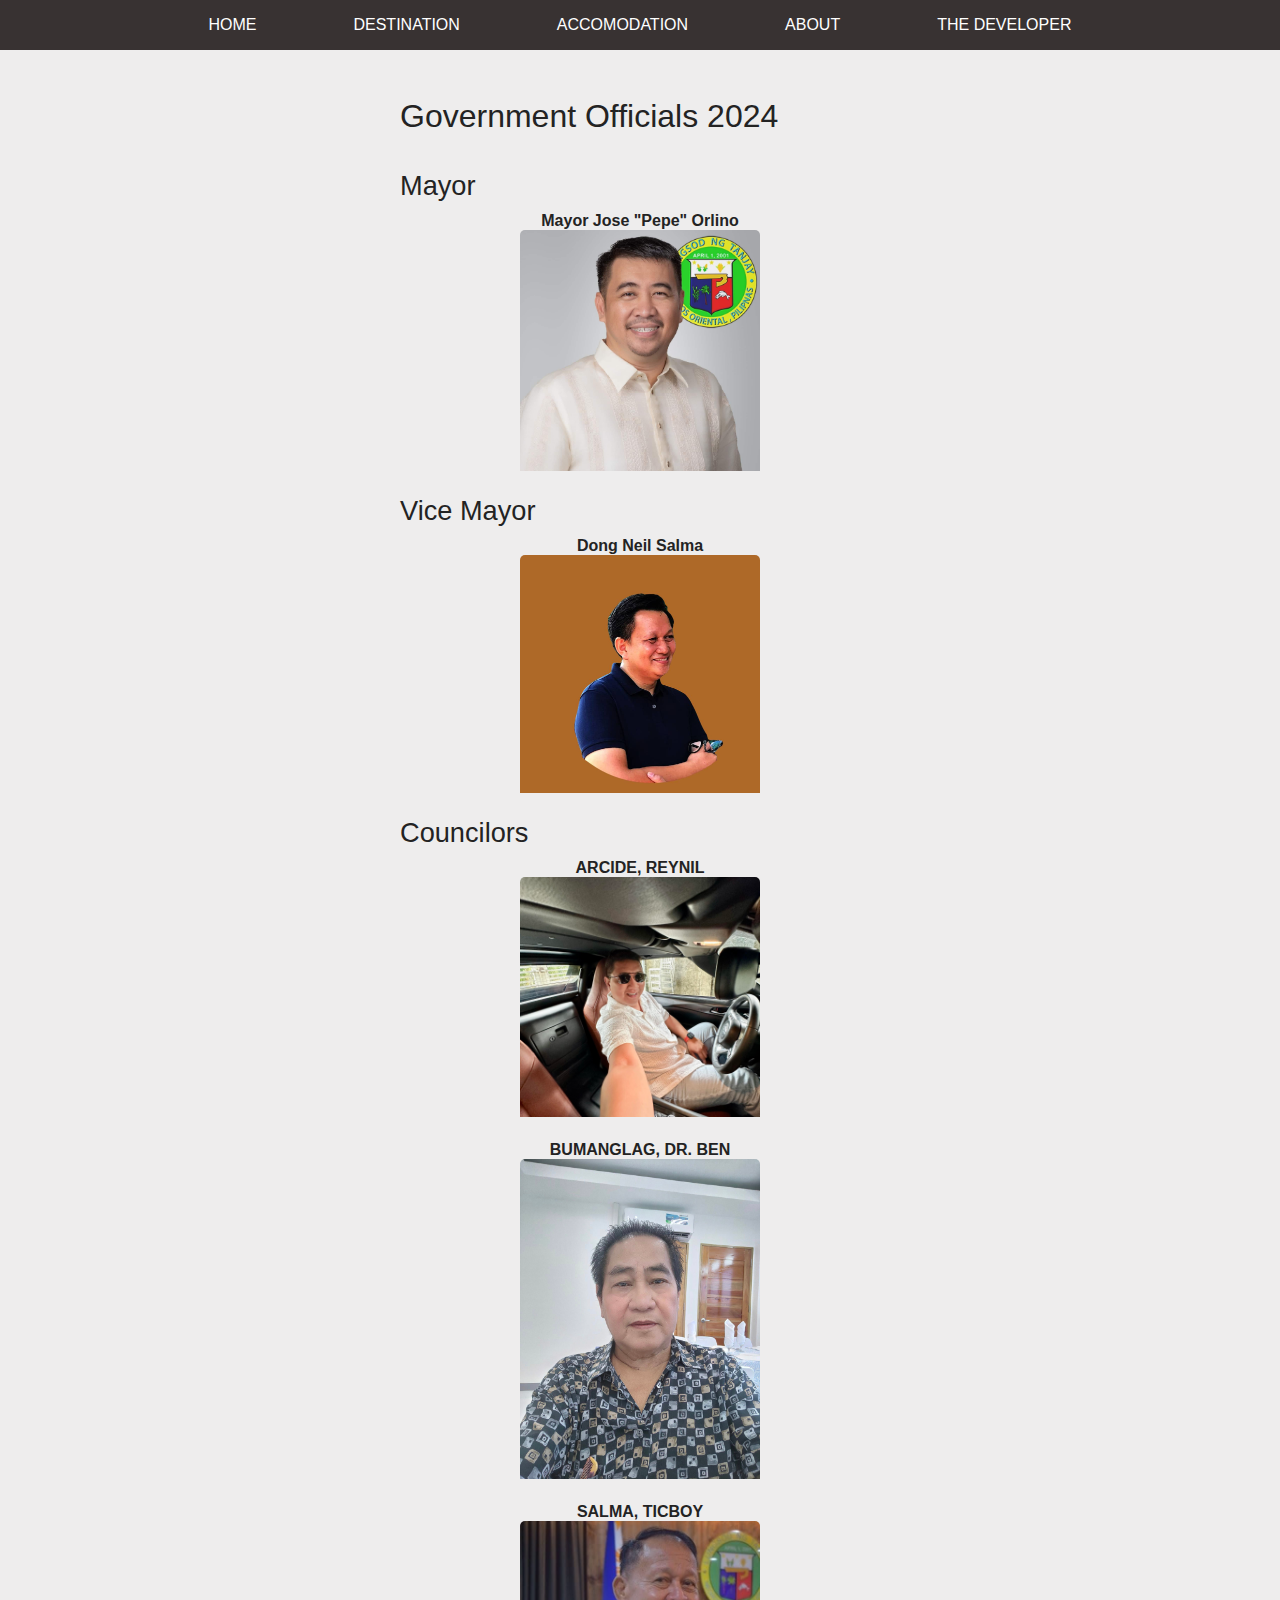
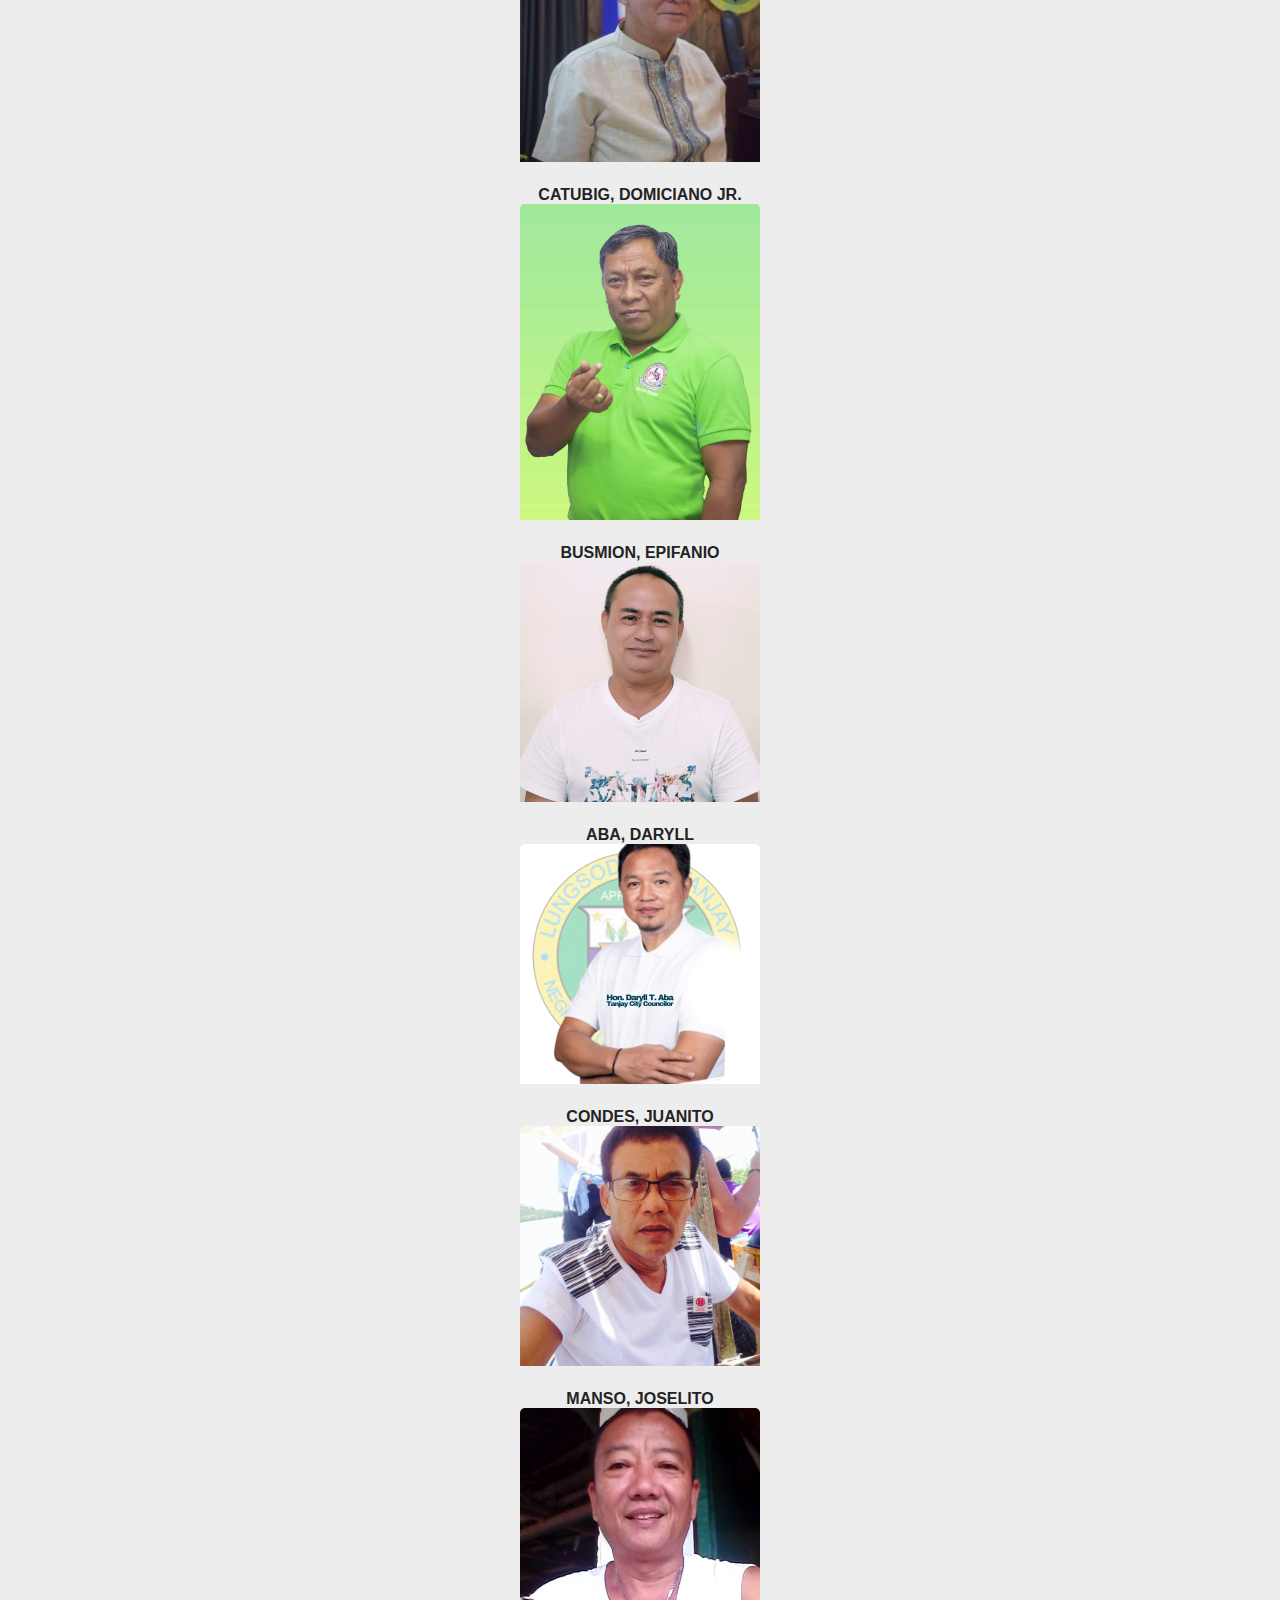
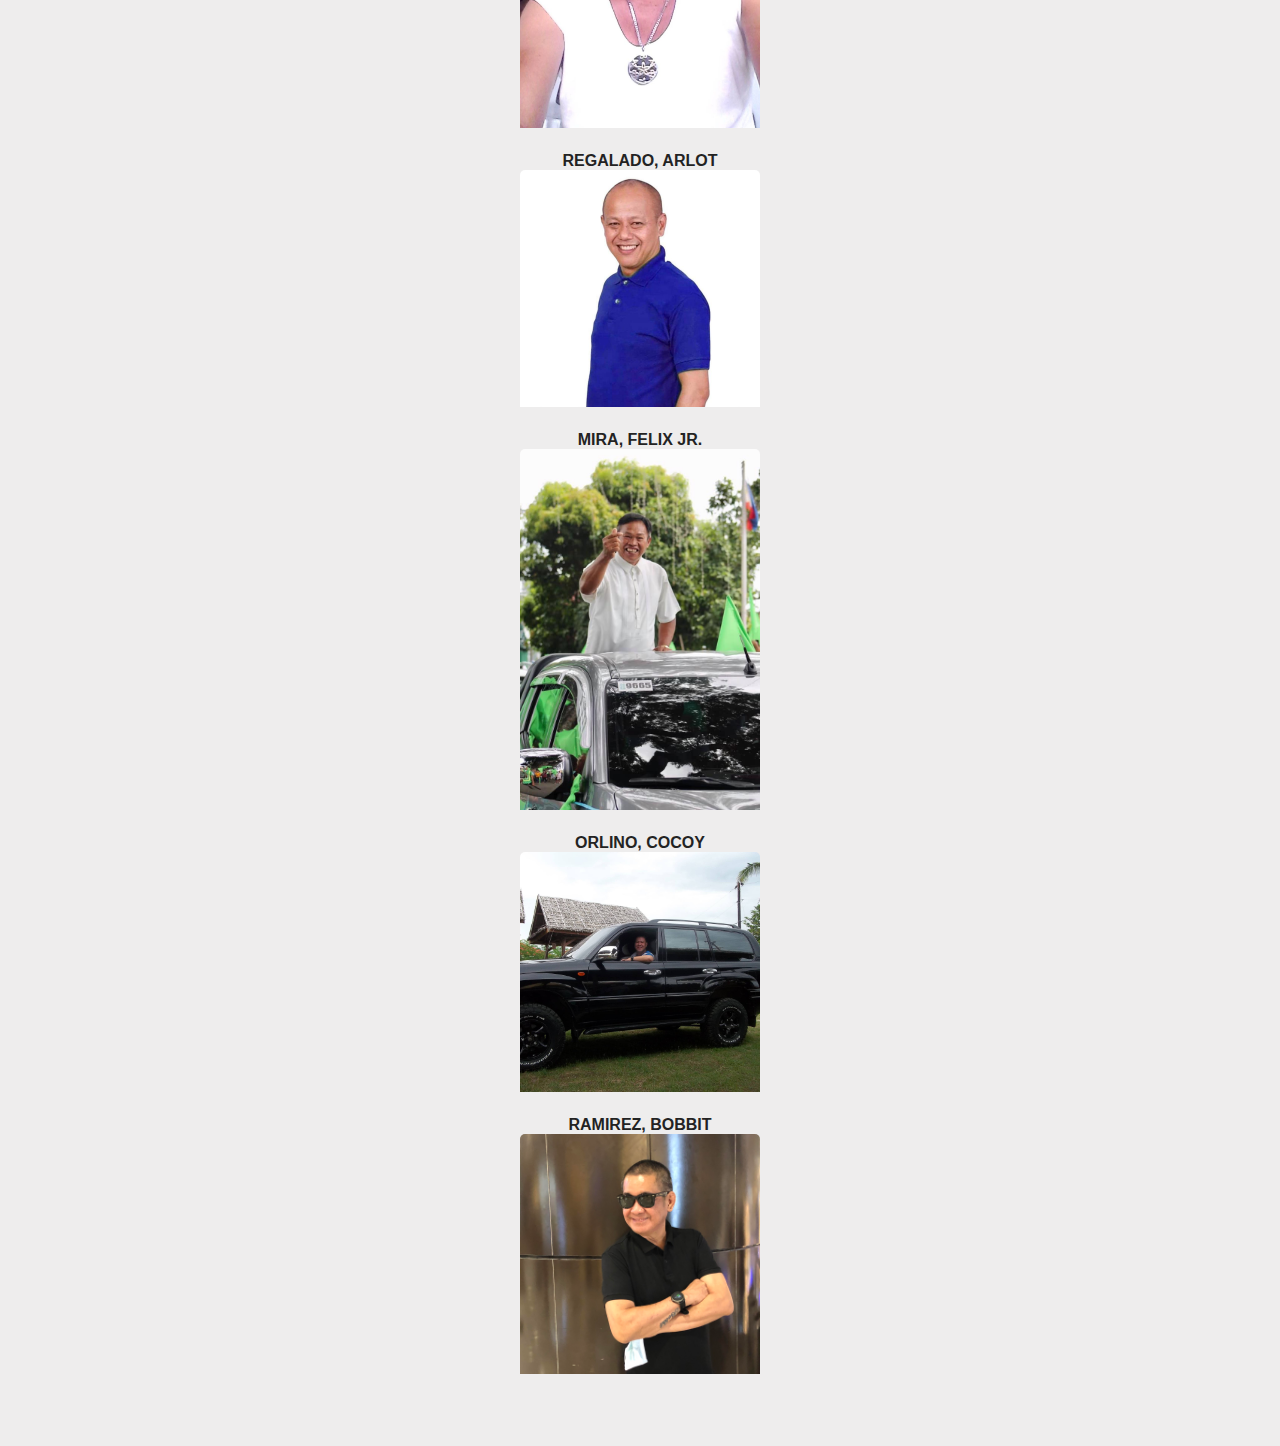
<file: about-government.html>
<!DOCTYPE html>
<html lang="en">
<head>
    <meta charset="UTF-8">
    <meta name="viewport" content="width=device-width, initial-scale=1.0">
    <link rel="stylesheet" href="css/destination-resort.css">
    <title>Tourism</title>
</head>
<body>
    <div class="nav-links">
        <ul class="nav-bar">
            <li class="home"><a href="index.html">home</a></li>
            <li class="destination"><a href="destination.html">destination</a></li>
            <li class="accomodation"><a href="accomodation.html">accomodation</a></li>
            <li class="accomodation"><a href="about.html">about</a></li>
            <li class="the-developer"><a href="developer.html">the developer</a></li>
        </ul>
    </div>
    
    <div id="main">
        <h1 class="title">Government Officials 2024</h1>
        <div class="entry">
            <h2 class="entry-title">Mayor</h2>
            <h4 class="description bold">Mayor Jose "Pepe" Orlino</h4>
            <img src="Images/mayor.jpg" alt="" srcset="" width="50%">
        </div>
        
        <div class="entry">
            <h2 class="entry-title">Vice Mayor</h2>
            <h4 class="description bold">Dong Neil Salma</h4>
            <img src="Images/vice-mayor.jpg" alt="" srcset="" width="50%">
        </div>
        <div class="entry">
            <h2 class="entry-title">Councilors</h2>
            <h4 class="description bold">ARCIDE, REYNIL</h4>
            <img src="Images/arcide.jpg" alt="" srcset="" width="50%">
            <h4 class="description bold">BUMANGLAG, DR. BEN</h4>
            <img src="Images/bumanglag.jpg" alt="" srcset="" width="50%">
            <h4 class="description bold">SALMA, TICBOY</h4>
            <img src="Images/salma.jpg" alt="" srcset="" width="50%">
            <h4 class="description bold">CATUBIG, DOMICIANO JR.</h4>
            <img src="Images/catubig.jpg" alt="" srcset="" width="50%">
            <h4 class="description bold">BUSMION, EPIFANIO</h4>
            <img src="Images/busmion.jpg" alt="" srcset="" width="50%">
            <h4 class="description bold">ABA, DARYLL</h4>
            <img src="Images/aba.jpg" alt="" srcset="" width="50%">
            <h4 class="description bold">CONDES, JUANITO</h4>
            <img src="Images/condes.jpg" alt="" srcset="" width="50%">
            <h4 class="description bold">MANSO, JOSELITO</h4>
            <img src="Images/manso.jpg" alt="" srcset="" width="50%">
            <h4 class="description bold">REGALADO, ARLOT </h4>
            <img src="Images/regalado.jpg" alt="" srcset="" width="50%">
            <h4 class="description bold">MIRA, FELIX JR. </h4>
            <img src="Images/mira.jpg" alt="" srcset="" width="50%">
            <h4 class="description bold">ORLINO, COCOY</h4>
            <img src="Images/orlino.jpg" alt="" srcset="" width="50%">
            <h4 class="description bold">RAMIREZ, BOBBIT </h4>
            <img src="Images/ramirez.jpg" alt="" srcset="" width="50%">
        </div>

    </div>
</body>
</html>
</file>
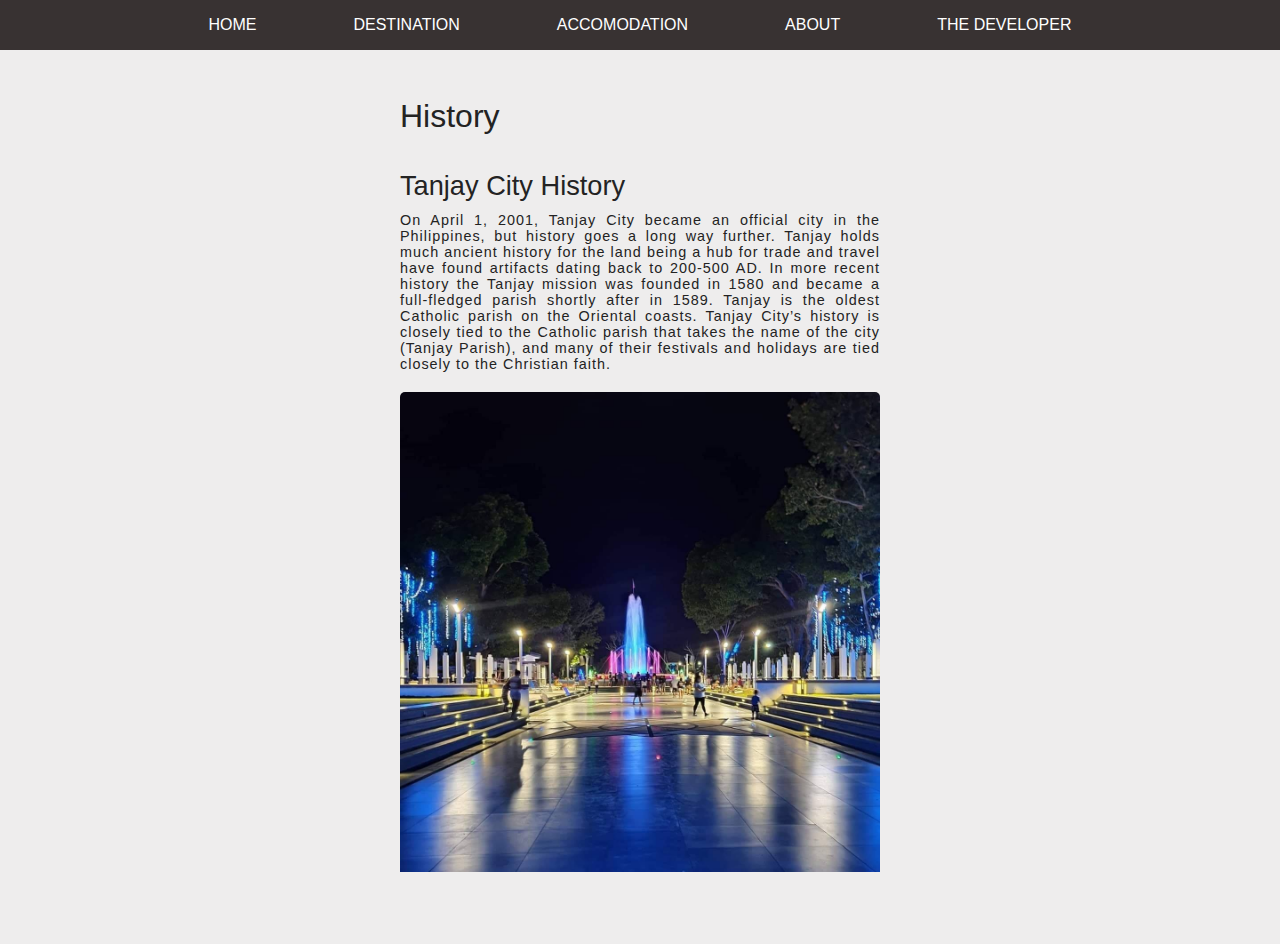
<file: about-history.html>
<!DOCTYPE html>
<html lang="en">
<head>
    <meta charset="UTF-8">
    <meta name="viewport" content="width=device-width, initial-scale=1.0">
    <link rel="stylesheet" href="css/destination-resort.css">
    <title>Tourism</title>
</head>
<body>
    <div class="nav-links">
        <ul class="nav-bar">
            <li class="home"><a href="index.html">home</a></li>
            <li class="destination"><a href="destination.html">destination</a></li>
            <li class="accomodation"><a href="accomodation.html">accomodation</a></li>
            <li class="accomodation"><a href="about.html">about</a></li>
            <li class="the-developer"><a href="developer.html">the developer</a></li>
        </ul>
    </div>
    
    <div id="main">
        <h1 class="title">History</h1>
        <div class="entry">
            <h2 class="entry-title">Tanjay City History</h2>
            <p class="description">On April 1, 2001, Tanjay City became an official city in the Philippines, but history goes a long way further. Tanjay holds much ancient history for the land being a hub for trade and travel have found artifacts dating back to 200-500 AD. In more recent history the Tanjay mission was founded in 1580 and became a full-fledged parish shortly after in 1589. Tanjay is the oldest Catholic parish on the Oriental coasts. Tanjay City’s history is closely tied to the Catholic parish that takes the name of the city (Tanjay Parish), and many of their festivals and holidays are tied closely to the Christian faith.</p>
            <img src="Images/rizal-park.jpg" alt="" srcset="" width="100%">
        </div>
    </div>
</body>
</html>
</file>
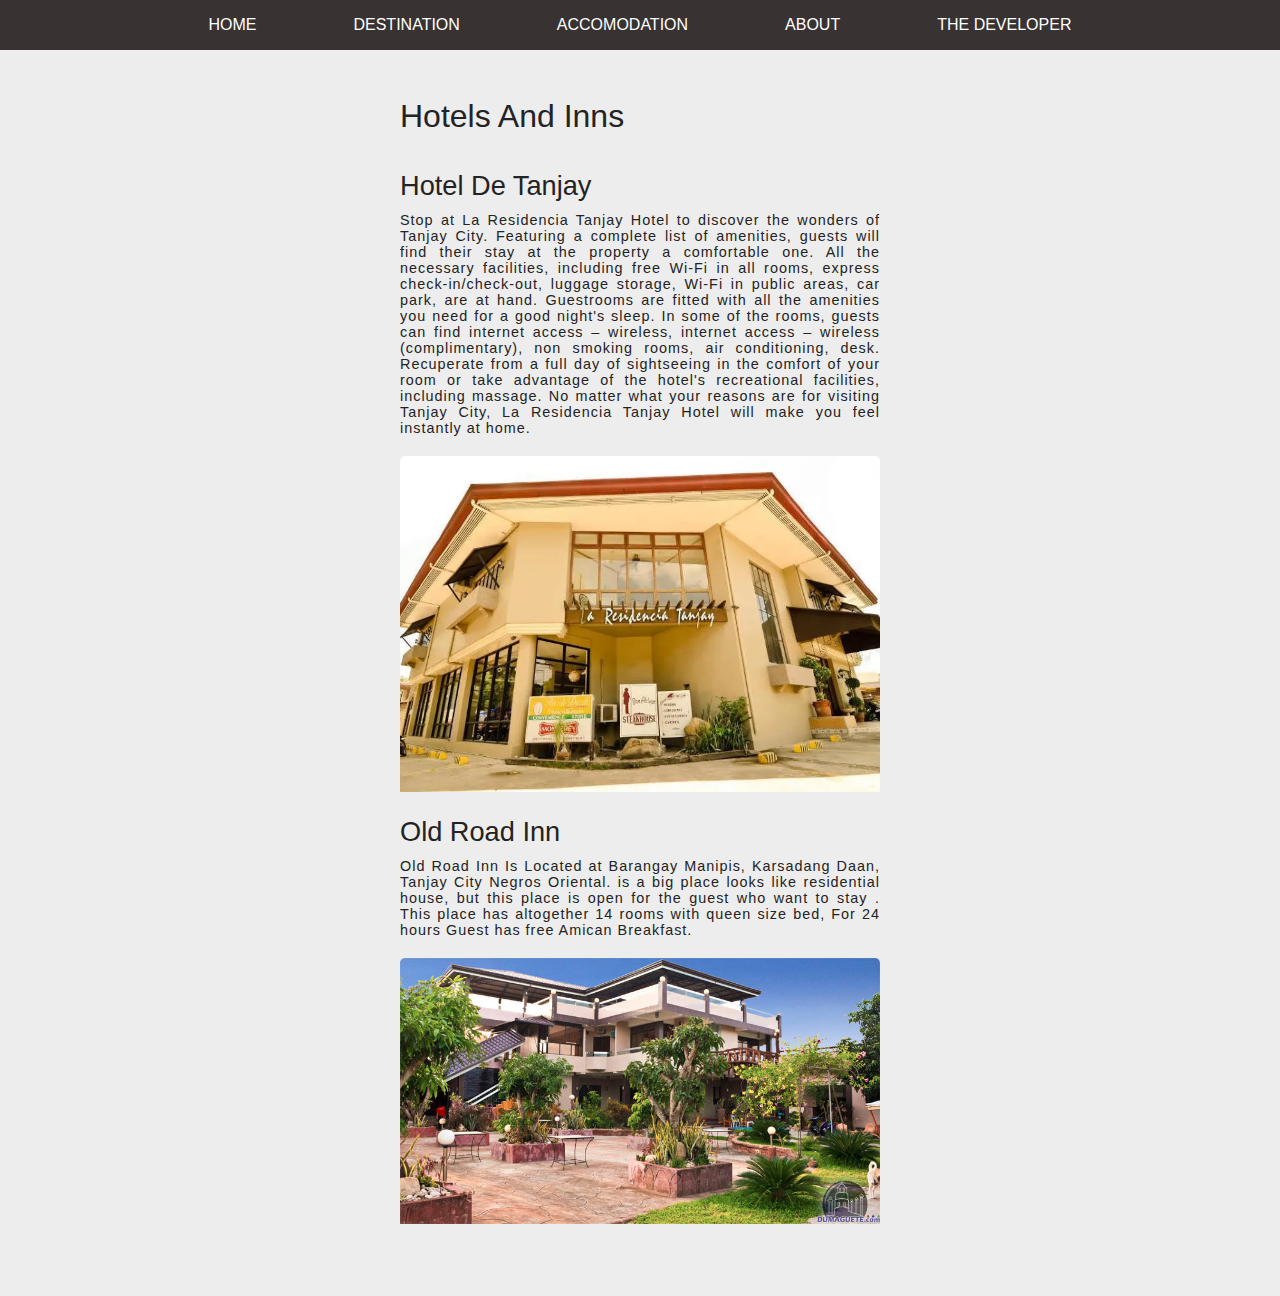
<file: accomodation-hotels.html>
<!DOCTYPE html>
<html lang="en">
<head>
    <meta charset="UTF-8">
    <meta name="viewport" content="width=device-width, initial-scale=1.0">
    <link rel="stylesheet" href="css/destination-resort.css">
    <title>Tourism</title>
</head>
<body>
    <div class="nav-links">
        <ul class="nav-bar">
            <li class="home"><a href="index.html">home</a></li>
            <li class="destination"><a href="destination.html">destination</a></li>
            <li class="accomodation"><a href="accomodation.html">accomodation</a></li>
            <li class="accomodation"><a href="about.html">about</a></li>
            <li class="the-developer"><a href="developer.html">the developer</a></li>
        </ul>
    </div>
    
    <div id="main">
        <h1 class="title">Hotels and Inns</h1>
        <div class="entry">
            <h2 class="entry-title">hotel de tanjay</h2>
            <p class="description">Stop at La Residencia Tanjay Hotel to discover the wonders of Tanjay City. Featuring a complete list of amenities, guests will find their stay at the property a comfortable one. All the necessary facilities, including free Wi-Fi in all rooms, express check-in/check-out, luggage storage, Wi-Fi in public areas, car park, are at hand. Guestrooms are fitted with all the amenities you need for a good night's sleep. In some of the rooms, guests can find internet access – wireless, internet access – wireless (complimentary), non smoking rooms, air conditioning, desk. Recuperate from a full day of sightseeing in the comfort of your room or take advantage of the hotel's recreational facilities, including massage. No matter what your reasons are for visiting Tanjay City, La Residencia Tanjay Hotel will make you feel instantly at home.</p>
            <img src="Images/hotel-de-tanjay.jpg" alt="" srcset="" width="100%">
        </div>
        <div class="entry">
            <h2 class="entry-title">old road inn</h2>
            <p class="description">Old Road Inn Is Located at Barangay Manipis, Karsadang Daan, Tanjay City Negros Oriental. is a big place looks like residential house, but this place is open for the guest who want to stay . This place has altogether 14 rooms with queen size bed, For 24 hours Guest has free Amican Breakfast.</p>
            <img src="Images/old-road-inn.jpg" alt="" srcset="" width="100%">
        </div>
    </div>
</body>
</html>
</file>
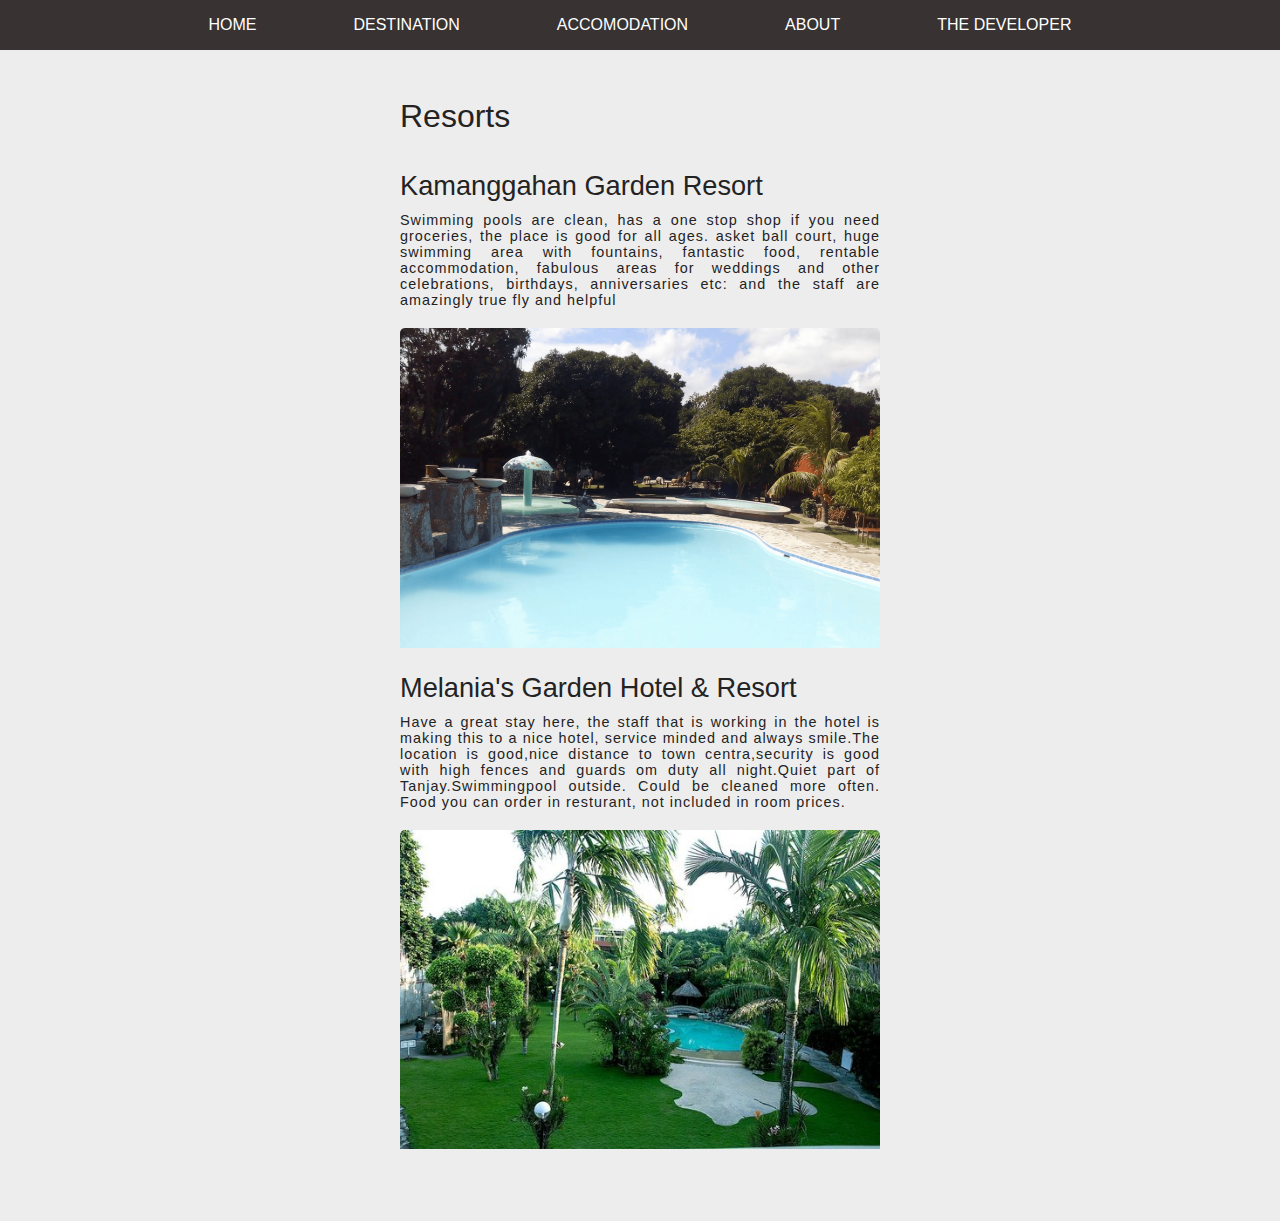
<file: desstination-resort.html>
<!DOCTYPE html>
<html lang="en">
<head>
    <meta charset="UTF-8">
    <meta name="viewport" content="width=device-width, initial-scale=1.0">
    <link rel="stylesheet" href="css/destination-resort.css">
    <title>Tourism</title>
</head>
<body>
    <div class="nav-links">
        <ul class="nav-bar">
            <li class="home"><a href="index.html">home</a></li>
            <li class="destination"><a href="destination.html">destination</a></li>
            <li class="accomodation"><a href="accomodation.html">accomodation</a></li>
            <li class="accomodation"><a href="about.html">about</a></li>
            <li class="the-developer"><a href="developer.html">the developer</a></li>
        </ul>
    </div>
    <div id="main">
        <h1 class="title">Resorts</h1>
        <div class="entry">
            <h2 class="entry-title">kamanggahan Garden Resort</h2>
            <p class="description">Swimming pools are clean, has a one stop shop if you need groceries, the place is good for all ages. asket ball court, huge swimming area with fountains, fantastic food, rentable accommodation, fabulous areas for weddings and other celebrations, birthdays, anniversaries etc: and the staff are amazingly true fly and helpful</p>
            <img src="Images/kamanggahan.jpg" alt="" srcset="" width="100%">
        </div>
        
        <div class="entry">
            <h2 class="entry-title">melania's garden hotel & resort</h2>
            <p class="description">Have a great stay here, the staff that is working in the hotel is making this to a nice hotel, service minded and always smile.The location is good,nice distance to town centra,security is good with high fences and guards om duty all night.Quiet part of Tanjay.Swimmingpool outside. Could be cleaned more often.
                Food you can order in resturant, not included in room prices.</p>
            <img src="Images/melanias.jpg" alt="" srcset="" width="100%">
        </div>
        
    </div>
</body>
</html>
</file>
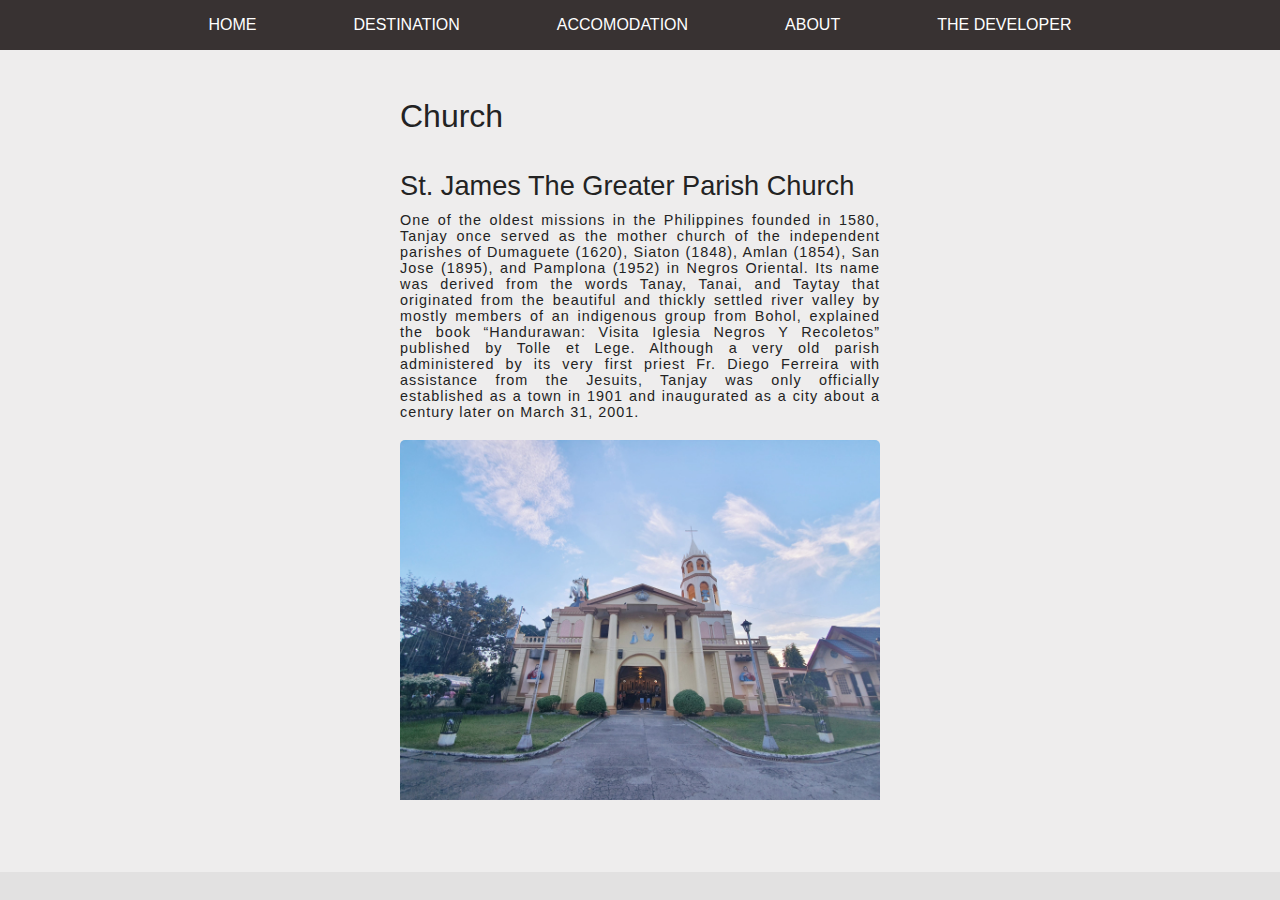
<file: destination-church.html>
<!DOCTYPE html>
<html lang="en">
<head>
    <meta charset="UTF-8">
    <meta name="viewport" content="width=device-width, initial-scale=1.0">
    <link rel="stylesheet" href="css/destination-church.css">
    <title>Tourism</title>
</head>
<body>
    <div class="nav-links">
        <ul class="nav-bar">
            <li class="home"><a href="index.html">home</a></li>
            <li class="destination"><a href="destination.html">destination</a></li>
            <li class="accomodation"><a href="accomodation.html">accomodation</a></li>
            <li class="accomodation"><a href="about.html">about</a></li>
            <li class="the-developer"><a href="developer.html">the developer</a></li>
        </ul>
    </div>
    <div id="main">
        <h1 class="title">Church</h1>
        <div class="entry">
            <h2 class="entry-title">St. James the Greater Parish Church</h2>
            <p class="description">One of the oldest missions in the Philippines founded in 1580, Tanjay once served as the mother church of the independent parishes of Dumaguete (1620), Siaton (1848), Amlan (1854), San Jose (1895), and Pamplona (1952) in Negros Oriental.

                Its name was derived from the words Tanay, Tanai, and Taytay that originated from the beautiful and thickly settled river valley by mostly members of an indigenous group from Bohol, explained the book “Handurawan: Visita Iglesia Negros Y Recoletos” published by Tolle et Lege.
                
                Although a very old parish administered by its very first priest Fr. Diego Ferreira with assistance from the Jesuits, Tanjay was only officially established as a town in 1901 and inaugurated as a city about a century later on March 31, 2001.</p>
            <img src="Images/church-1.jpg" alt="" srcset="" width="100%">
        </div>
    </div>
</body>
</html>
</file>
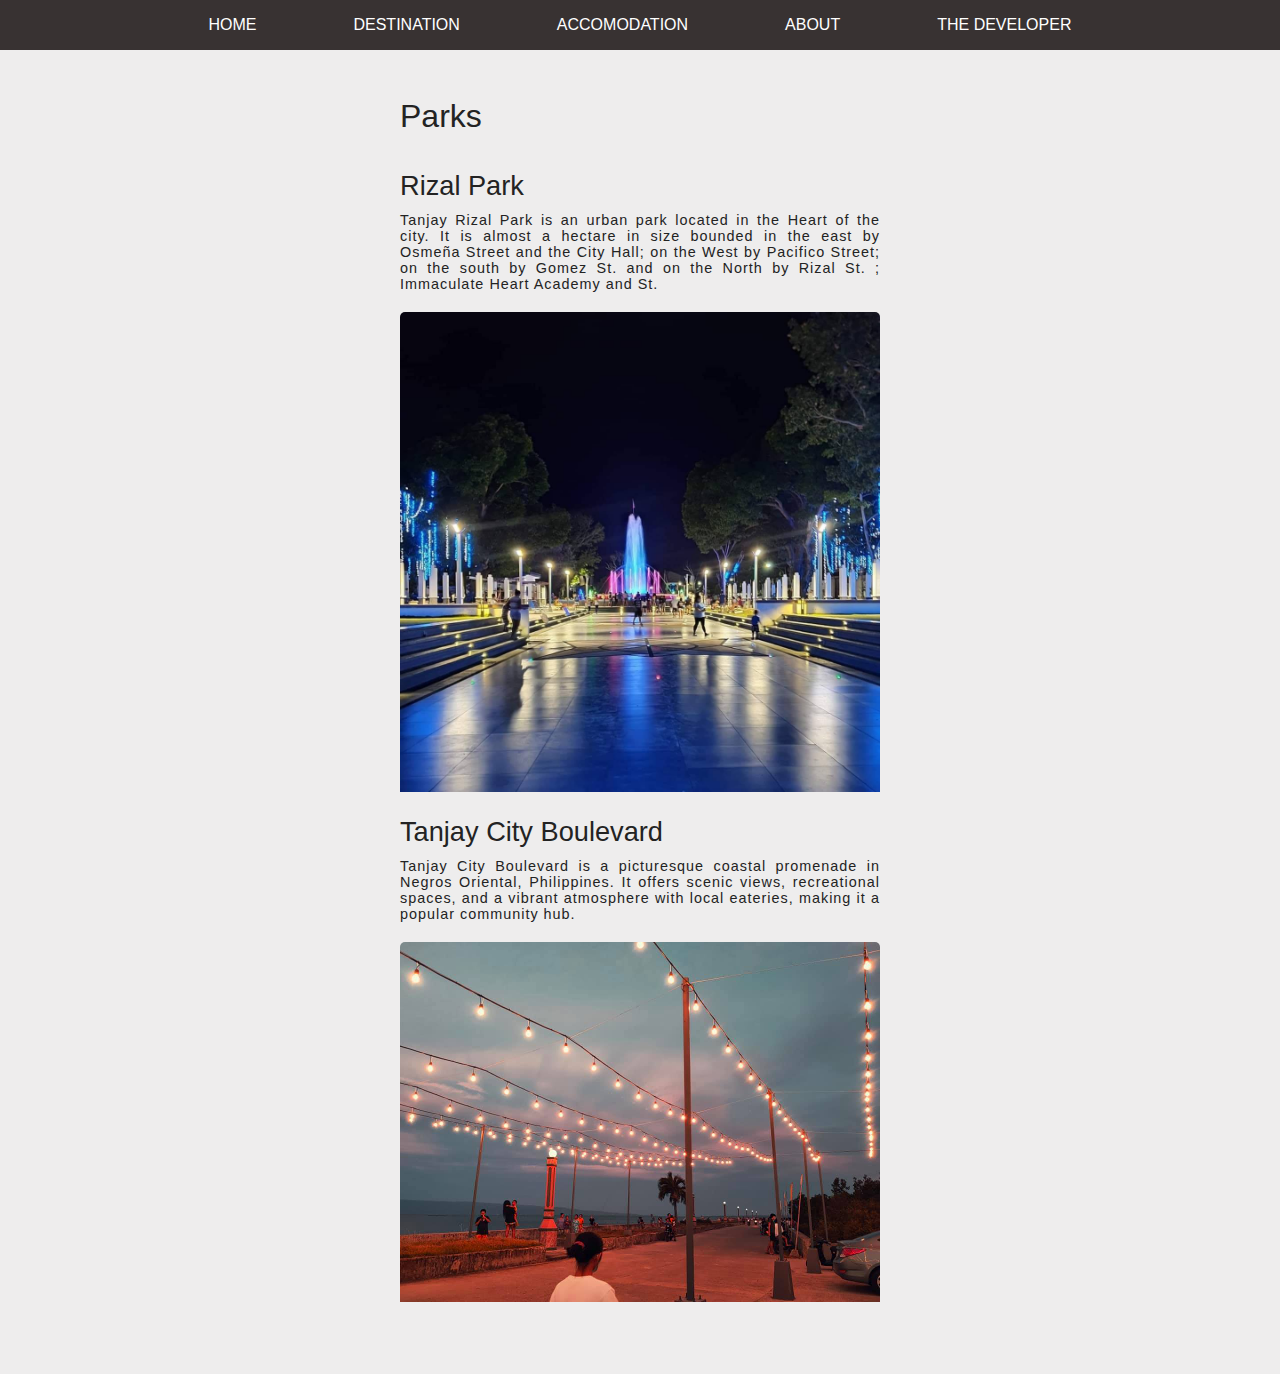
<file: destination-park.html>
<!DOCTYPE html>
<html lang="en">
<head>
    <meta charset="UTF-8">
    <meta name="viewport" content="width=device-width, initial-scale=1.0">
    <link rel="stylesheet" href="css/destination-resort.css">
    <title>Tourism</title>
</head>
<body>
    <div class="nav-links">
        <ul class="nav-bar">
            <li class="home"><a href="index.html">home</a></li>
            <li class="destination"><a href="destination.html">destination</a></li>
            <li class="accomodation"><a href="accomodation.html">accomodation</a></li>
            <li class="accomodation"><a href="about.html">about</a></li>
            <li class="the-developer"><a href="developer.html">the developer</a></li>
        </ul>
    </div>
    <div id="main">
        <h1 class="title">Parks</h1>
        <div class="entry">
            <h2 class="entry-title">Rizal Park</h2>
            <p class="description">Tanjay Rizal Park is an urban park located in the Heart of the city. It is almost a hectare in size bounded in the east by Osmeña Street and the City Hall; on the West by Pacifico Street; on the south by Gomez St. and on the North by Rizal St. ; Immaculate Heart Academy and St.</p>
            <img src="Images/rizal-park.jpg" alt="" srcset="" width="100%">
        </div>
        <div class="entry">
            <h2 class="entry-title">Tanjay City Boulevard</h2>
            <p class="description">
                Tanjay City Boulevard is a picturesque coastal promenade in Negros Oriental, Philippines. It offers scenic views, recreational spaces, and a vibrant atmosphere with local eateries, making it a popular community hub.</p>
            <img src="Images/boulevard.jpg" alt="" srcset="" width="100%">
        </div>
        
    </div>
</body>
</html>
</file>
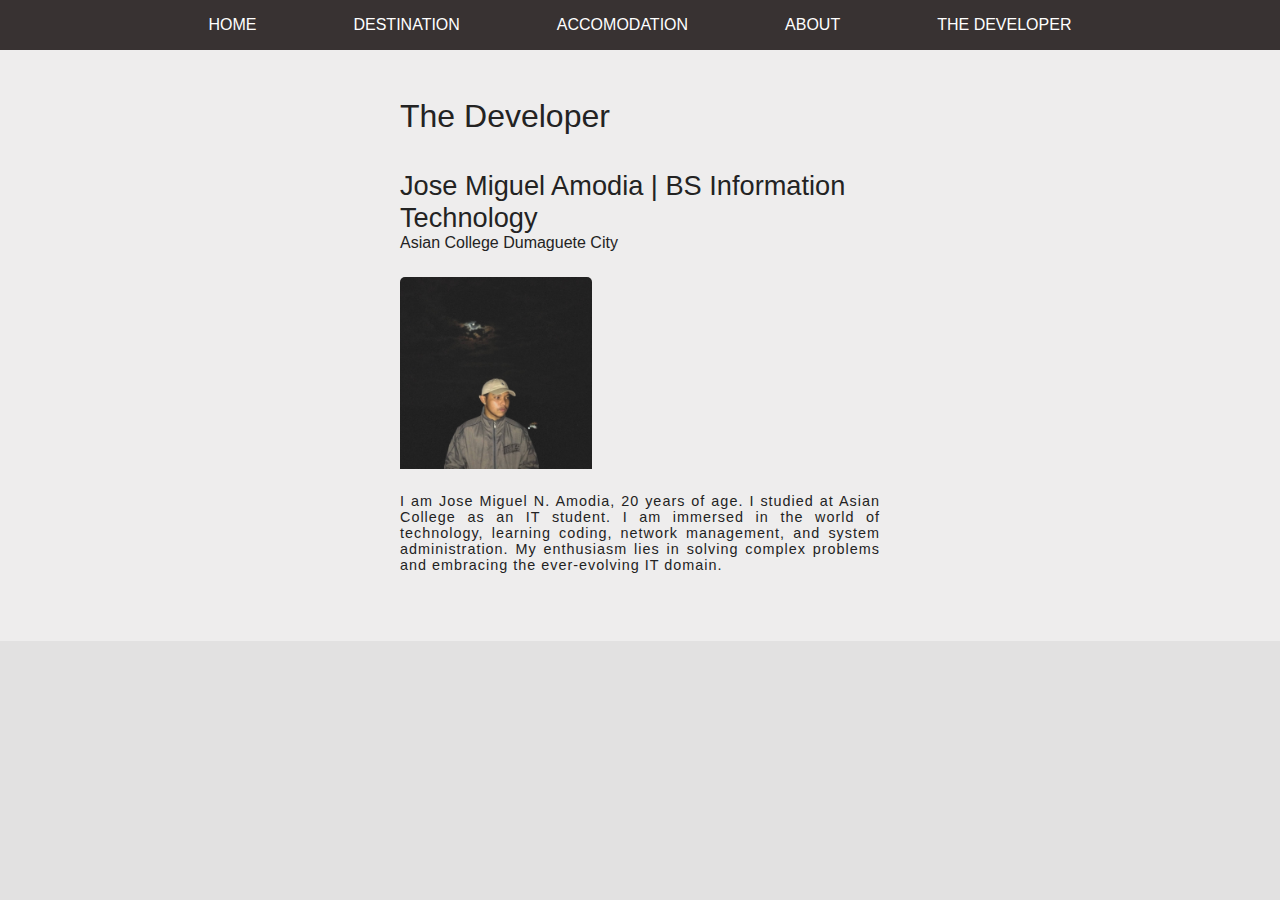
<file: developer.html>
<!DOCTYPE html>
<html lang="en">
<head>
    <meta charset="UTF-8">
    <meta name="viewport" content="width=device-width, initial-scale=1.0">
    <link rel="stylesheet" href="css/destination-resort.css">
    <title>Tourism</title>
</head>
<body>
    <div class="nav-links">
        <ul class="nav-bar">
            <li class="home"><a href="index.html">home</a></li>
            <li class="destination"><a href="destination.html">destination</a></li>
            <li class="accomodation"><a href="accomodation.html">accomodation</a></li>
            <li class="accomodation"><a href="about.html">about</a></li>
            <li class="the-developer"><a href="developer.html">the developer</a></li>
        </ul>
    </div>
    <div id="main">
        <h1 class="title">The Developer</h1>
        <div class="entry-dev">
            <h2 class="entry-title-dev">Jose Miguel Amodia | BS Information Technology</h2>
            <p class="school">asian college Dumaguete city</p>
            <img src="Images/me.jpg" alt="" srcset="" width="40%" style="text-align: left;">
            <p class="description">
                I am Jose Miguel N. Amodia, 20 years of age. I studied at Asian College as an IT student. I am immersed in the world of technology, learning coding, network management, and system administration. My enthusiasm lies in solving complex problems and embracing the ever-evolving IT domain.
            </p>
        </div>
    </div>
</body>
</html>
</file>
<file: css/destination-resort.css>
*{
    margin: 0;
    padding: 0;
    font-family: 'Poppins', sans-serif;
    box-sizing: border-box;
}
body{
    position: relative;
    background-color: rgb(226, 225, 225);
    box-sizing: border-box;
    overflow-x: hidden;
}
.bold{
    font-weight: bold;
}
.nav-links{
    z-index: 2;
    background-color: rgba(20, 12, 12, 0.825);
    position:sticky;
    width: 100%;
}
.school{
    font-weight: 300;
    text-transform: capitalize;
    margin-top: 0;
    padding-top: 0;
    margin-bottom: 25px;
}
.entry-title-dev{
    margin-bottom: 0;
    text-align: left;
      font-weight: 400;
      font-size: 1.7em;
      text-transform: capitalize;

}
ul.nav-bar{
    display: flex;
    justify-content: space-around;
    padding: 1em 10em;
}
ul.nav-bar li a{
    list-style: none;
    text-transform: uppercase;
    font-weight: 400;
    font-size: 18;
    color: rgb(255, 255, 255);
    text-decoration: none;
}
li{
    list-style: none;
}
.header-background-image{
    background-color: blue;
    height: 40vh;
    background-image: url('Images/bg-destination.jpg');
    background-size: cover;
    background-position: center;
    background-repeat: no-repeat;
    position: relative;
}
.header-background-image .overlay{
    width: 100%;
    height: 100%;
    background-color: rgba(0, 0, 0, 0.759);
    position: absolute;
}
.header-background-image .message{
    position: absolute;
    top: 50%;
    left: 50%;
    transform: translate(-50%, -50%);
    color: white;
    text-transform: uppercase;
    letter-spacing: 2em;
}

/* main content */
.main-content{
    min-height: 50vh;
    width: 75%;
    margin: auto;
    margin-bottom: 20vh;
    margin-top: 10vh;
}
.options{
    display: flex;
    justify-content: space-between;
}

.card {
    box-shadow: 0 4px 8px 0 rgba(0,0,0,0.2);
    transition: 0.3s;
    border-radius: 5px;
    width: 300px;
  }
  .container {
    padding: 2px 16px;
  }
  img {
    border-radius: 5px 5px 0 0;
  }
  
  .card:hover {
    box-shadow: 0 8px 16px 0 rgba(0,0,0,0.2);
    transform: scale(120%);
  }
  
  .container {
    padding: 2px 16px;
  }
  a{
      text-decoration: none;
      color: black;
  }

  #main{
      background-color: rgb(238, 237, 237);
      width: 100vw;
      padding: 3em 25em;
      color: rgb(35, 35, 35);
  }
  .entry{
      text-align: center;
  }
  h1.title{
      font-weight: 400;
      font-size: 2em;
      margin-bottom: 35px;
      text-align: left;
      text-transform: capitalize;
  }
  h2.entry-title{
      text-align: left;
      font-weight: 400;
      font-size: 1.7em;
      margin-bottom: 10px;
      text-transform: capitalize;

  }
  p.description{
      letter-spacing: 1px;
      text-align: justify;
      font-size: 0.9em;
      font-weight: 300;
      margin-bottom: 20px;
  }
  img{
      margin-bottom: 20px;
  }
</file>
<file: css/destination-church.css>
*{
    margin: 0;
    padding: 0;
    font-family: 'Poppins', sans-serif;
    box-sizing: border-box;
}
body{
    position: relative;
    background-color: rgb(226, 225, 225);
    box-sizing: border-box;
    overflow-x: hidden;
}
.nav-links{
    z-index: 2;
    background-color: rgba(20, 12, 12, 0.825);
    position:sticky;
    width: 100%;
}

ul.nav-bar{
    display: flex;
    justify-content: space-around;
    padding: 1em 10em;
}
ul.nav-bar li a{
    list-style: none;
    text-transform: uppercase;
    font-weight: 400;
    font-size: 18;
    color: rgb(255, 255, 255);
    text-decoration: none;
}
li{
    list-style: none;
}
.header-background-image{
    background-color: blue;
    height: 40vh;
    background-image: url('/Tourism/Images/bg-destination.jpg');
    background-size: cover;
    background-position: center;
    background-repeat: no-repeat;
    position: relative;
}
.header-background-image .overlay{
    width: 100%;
    height: 100%;
    background-color: rgba(0, 0, 0, 0.759);
    position: absolute;
}
.header-background-image .message{
    position: absolute;
    top: 50%;
    left: 50%;
    transform: translate(-50%, -50%);
    color: white;
    text-transform: uppercase;
    letter-spacing: 2em;
}

/* main content */
.main-content{
    min-height: 50vh;
    width: 75%;
    margin: auto;
    margin-bottom: 20vh;
    margin-top: 10vh;
}
.options{
    display: flex;
    justify-content: space-between;
}

.card {
    box-shadow: 0 4px 8px 0 rgba(0,0,0,0.2);
    transition: 0.3s;
    border-radius: 5px;
    width: 300px;
  }
  .container {
    padding: 2px 16px;
  }
  img {
    border-radius: 5px 5px 0 0;
  }
  
  .card:hover {
    box-shadow: 0 8px 16px 0 rgba(0,0,0,0.2);
    transform: scale(120%);
  }
  
  .container {
    padding: 2px 16px;
  }
  a{
      text-decoration: none;
      color: black;
  }

  #main{
      background-color: rgb(238, 237, 237);
      width: 100vw;
      padding: 3em 25em;
      color: rgb(35, 35, 35);
  }
  .entry{
      text-align: center;
  }
  h1.title{
      font-weight: 400;
      font-size: 2em;
      margin-bottom: 35px;
      text-align: left;
      text-transform: capitalize;
  }
  h2.entry-title{
      text-align: left;
      font-weight: 400;
      font-size: 1.7em;
      margin-bottom: 10px;
      text-transform: capitalize;

  }
  p.description{
      letter-spacing: 1px;
      text-align: justify;
      font-size: 0.9em;
      font-weight: 300;
      margin-bottom: 20px;
  }
  img{
      margin-bottom: 20px;
  }
</file>
